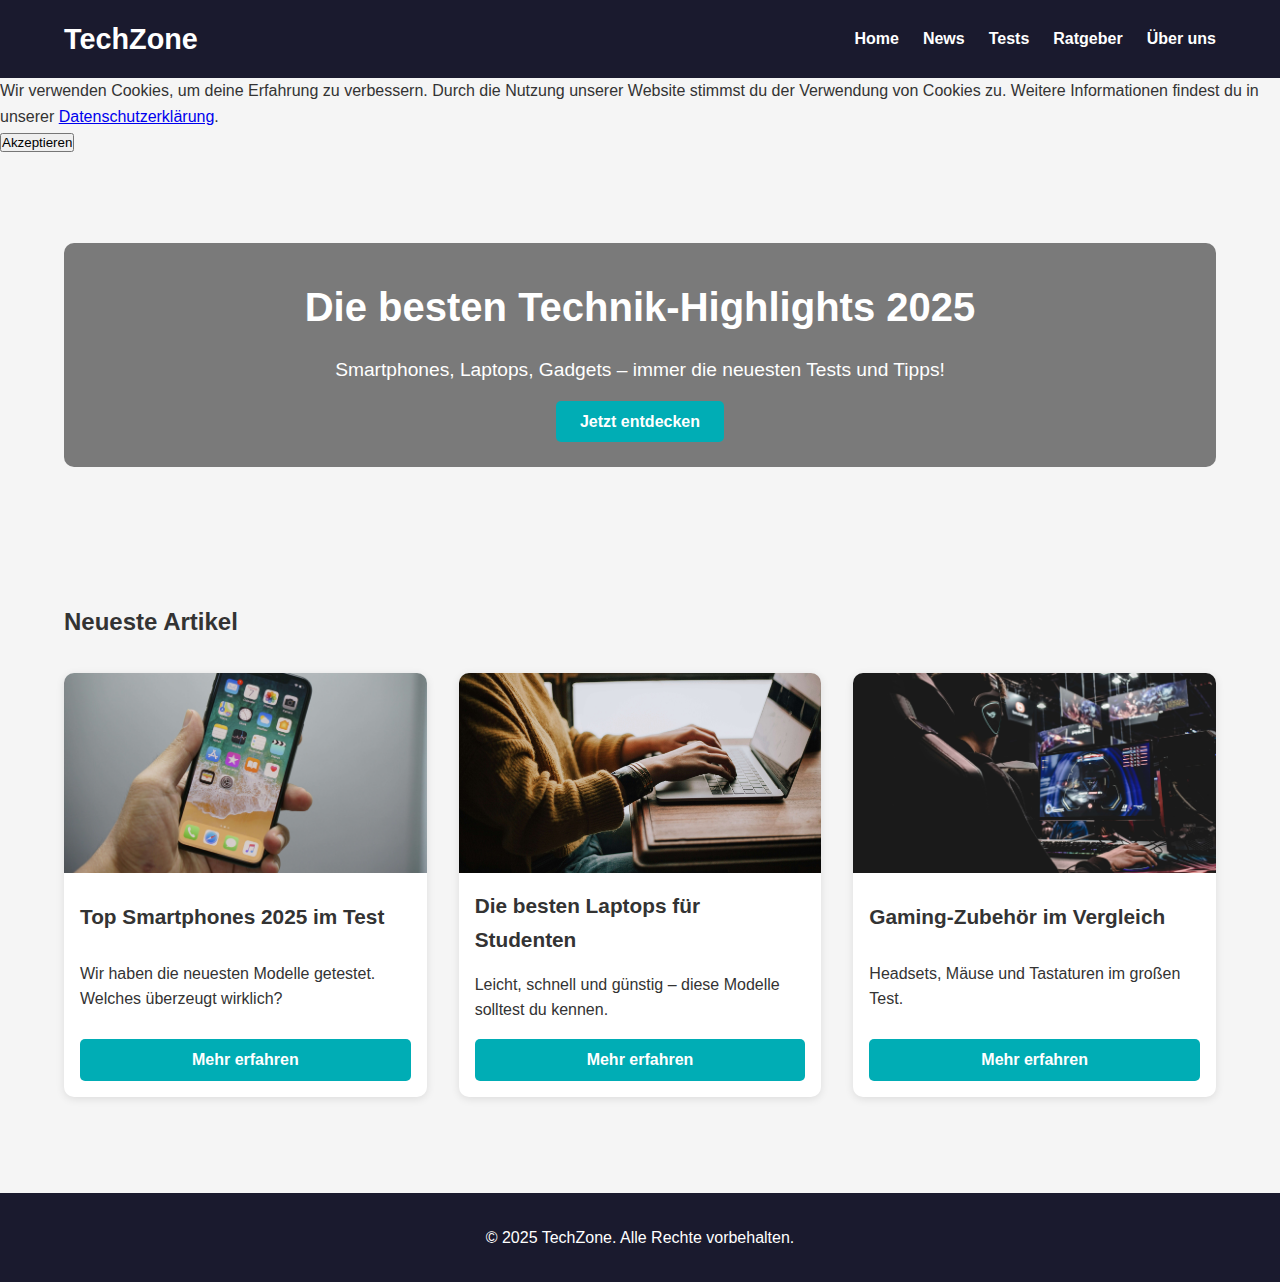
<file: index.html>
<!DOCTYPE html>
<html lang="de">
  <head>
    <meta charset="UTF-8" />
    <meta name="viewport" content="width=device-width, initial-scale=1.0" />
    <title>TechZone - Technik News und Tests</title>
    <link rel="stylesheet" href="css/style.css" />
  </head>
  <body>
    <!-- Header -->
    <header>
      <div class="container header-container">
        <h1 class="logo">TechZone</h1>
        <nav>
          <ul>
            <li><a href="#">Home</a></li>
            <li><a href="news.html">News</a></li>
            <li><a href="#">Tests</a></li>
            <li><a href="#">Ratgeber</a></li>
            <li><a href="#">Über uns</a></li>
          </ul>
        </nav>
      </div>
      <!-- Google tag (gtag.js) -->
      <script
        async
        src="https://www.googletagmanager.com/gtag/js?id=G-4DN6T07Z74"
      ></script>
      <script>
        window.dataLayer = window.dataLayer || [];
        function gtag() {
          dataLayer.push(arguments);
        }
        gtag("js", new Date());

        gtag("config", "G-4DN6T07Z74");
      </script>
    </header>
    <!-- Cookie Banner -->
    <div id="cookie-banner" class="cookie-banner">
      <div class="cookie-content">
        <p>
          Wir verwenden Cookies, um deine Erfahrung zu verbessern. Durch die
          Nutzung unserer Website stimmst du der Verwendung von Cookies zu.
          Weitere Informationen findest du in unserer
          <a href="/datenschutzerklaerung" target="_blank"
            >Datenschutzerklärung</a
          >.
        </p>
        <button id="accept-cookies" class="cookie-button">Akzeptieren</button>
      </div>
    </div>
    <!-- Hero Section -->
    <section class="highlights">
      <div class="container highlights-content">
        <h2>Die besten Technik-Highlights 2025</h2>
        <p>
          Smartphones, Laptops, Gadgets – immer die neuesten Tests und Tipps!
        </p>
        <a href="#" class="btn">Jetzt entdecken</a>
      </div>
    </section>

    <!-- Neueste Artikel -->
    <section class="articles container">
      <h2>Neueste Artikel</h2>
      <div class="article-grid">
        <article class="card">
          <img src="img/index/IPhonePicture.jpg" alt="Artikelbild" />
          <h3>Top Smartphones 2025 im Test</h3>
          <p>
            Wir haben die neuesten Modelle getestet. Welches überzeugt wirklich?
          </p>
          <a href="#" class="btn-small">Mehr erfahren</a>
        </article>
        <article class="card">
          <img src="img/index/Laptop.jpg" alt="Artikelbild" />
          <h3>Die besten Laptops für Studenten</h3>
          <p>Leicht, schnell und günstig – diese Modelle solltest du kennen.</p>
          <a href="#" class="btn-small">Mehr erfahren</a>
        </article>
        <article class="card">
          <img src="img/index/gaming.jpg" alt="Artikelbild" />
          <h3>Gaming-Zubehör im Vergleich</h3>
          <p>Headsets, Mäuse und Tastaturen im großen Test.</p>
          <a href="#" class="btn-small">Mehr erfahren</a>
        </article>
      </div>
    </section>

    <!-- Footer -->
    <footer>
      <div class="container">
        <p>&copy; 2025 TechZone. Alle Rechte vorbehalten.</p>
      </div>
    </footer>
  </body>
</html>
</file>
<file: css/style.css>
/* Grundlayout */
* {
  margin: 0;
  padding: 0;
  box-sizing: border-box;
}
/* Body und HTML auf volle Höhe setzen */
html,
body {
  height: 100%;
  margin: 0;
}

/* Container für den gesamten Inhalt */
.wrapper {
  min-height: 100%;
  display: flex;
  flex-direction: column;
}

/* Hauptinhalt */
.main-content {
  flex: 1;
}

/* Footer */
footer {
  background-color: #333;
  color: white;
  padding: 1rem;
  text-align: center;
  margin-top: auto; /* Damit der Footer am unteren Rand bleibt */
}

body {
  font-family: "Roboto", sans-serif;
  background-color: #f5f5f5;
  color: #333;
  line-height: 1.6;
}

.container {
  width: 90%;
  max-width: 1200px;
  margin: auto;
}

/* Header */
header {
  background-color: #1a1a2e;
  color: white;
  padding: 1rem 0;
}

.header-container {
  display: flex;
  justify-content: space-between;
  align-items: center;
}

.logo {
  font-size: 1.8rem;
  font-weight: bold;
}

nav ul {
  list-style: none;
  display: flex;
  gap: 1.5rem;
}

nav a {
  color: white;
  text-decoration: none;
  font-weight: bold;
}

nav a:hover {
  text-decoration: underline;
}

/* Hero Section */
.highlights {
  background: url("https://via.placeholder.com/1200x400") center/cover no-repeat;
  height: 400px;
  display: flex;
  align-items: center;
  color: white;
}

.highlights-content {
  text-align: center;
  background: rgba(0, 0, 0, 0.5);
  padding: 2rem;
  border-radius: 10px;
}

.highlights h2 {
  font-size: 2.5rem;
  margin-bottom: 1rem;
}

.highlights p {
  font-size: 1.2rem;
  margin-bottom: 1.5rem;
}

.btn {
  background-color: #00adb5;
  color: white;
  padding: 0.75rem 1.5rem;
  border-radius: 5px;
  text-decoration: none;
  font-weight: bold;
  transition: background-color 0.3s;
}

.btn:hover {
  background-color: #019ca1;
}

/* Artikelbereich */
.articles {
  padding: 3rem 0;
}

.article-grid {
  display: grid;
  grid-template-columns: repeat(auto-fit, minmax(300px, 1fr));
  gap: 2rem;
  margin-top: 2rem;
}

.card {
  background: white;
  border-radius: 10px;
  box-shadow: 0 2px 8px rgba(0, 0, 0, 0.1);
  overflow: hidden;
  display: flex;
  flex-direction: column;
  justify-content: space-between;
}

.card img {
  width: 100%;
  height: 200px;
  object-fit: cover;
}

.card h3 {
  padding: 1rem;
  font-size: 1.3rem;
}

.card p {
  padding: 0 1rem 1rem;
}

.btn-small {
  background-color: #00adb5;
  color: white;
  margin: 0 1rem 1rem;
  padding: 0.5rem;
  border-radius: 5px;
  text-align: center;
  display: inline-block;
  font-weight: bold;
  text-decoration: none;
  transition: background-color 0.3s;
}

.btn-small:hover {
  background-color: #019ca1;
}

/* Footer */
footer {
  background-color: #1a1a2e;
  color: white;
  text-align: center;
  padding: 2rem 0;
  margin-top: 3rem;
}
/* News Section */
.news {
  padding: 3rem 0;
}

.news h2 {
  font-size: 2rem;
  text-align: center;
  margin-bottom: 2rem;
}

.news-grid {
  display: grid;
  grid-template-columns: repeat(auto-fit, minmax(300px, 1fr));
  gap: 2rem;
}

.news-card {
  background: white;
  border-radius: 10px;
  box-shadow: 0 2px 8px rgba(0, 0, 0, 0.1);
  overflow: hidden;
  display: flex;
  flex-direction: column;
  justify-content: space-between;
}

.news-card img {
  width: 100%;
  height: 200px;
  object-fit: cover;
}

.news-card h3 {
  padding: 1rem;
  font-size: 1.3rem;
}

.news-card p {
  padding: 0 1rem 1rem;
}

.btn-small {
  background-color: #00adb5;
  color: white;
  margin: 0 1rem 1rem;
  padding: 0.5rem;
  border-radius: 5px;
  text-align: center;
  display: inline-block;
  font-weight: bold;
  text-decoration: none;
  transition: background-color 0.3s;
}

.btn-small:hover {
  background-color: #019ca1;
}
</file>
